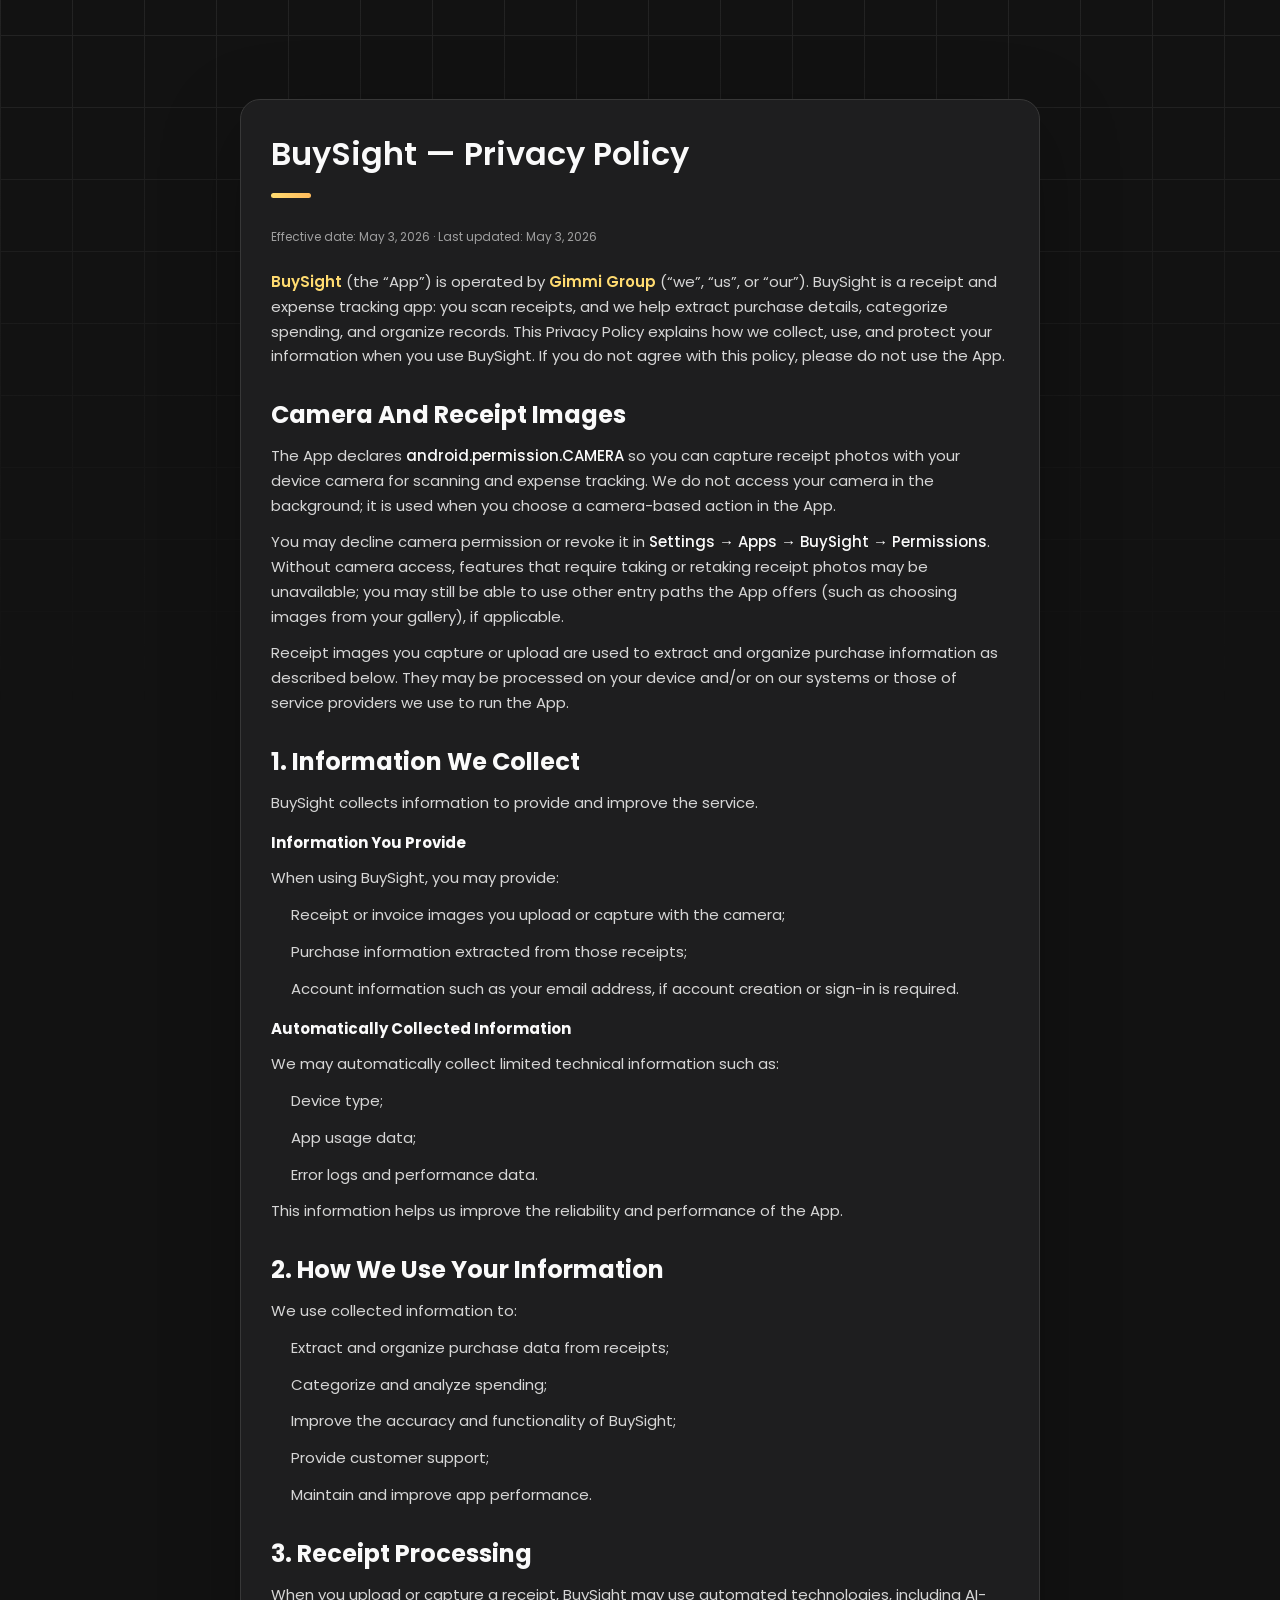
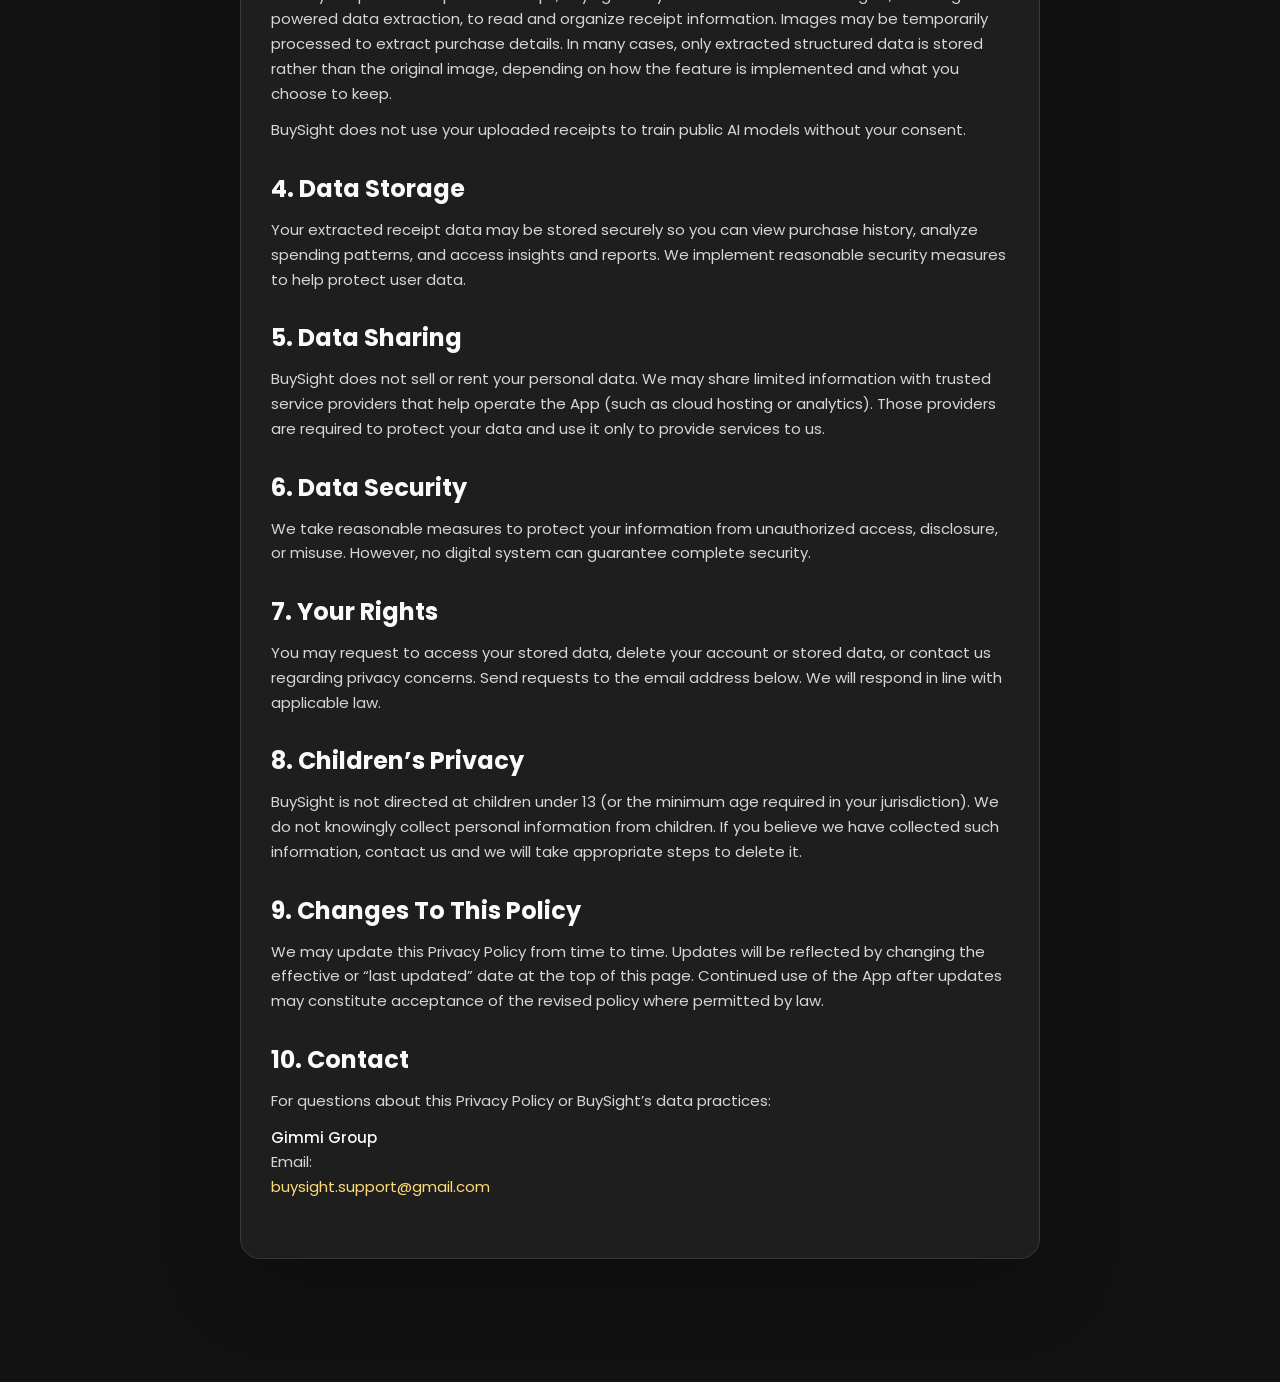
<file: privacy.html>
<!DOCTYPE html>
<html lang="en">

<head>
  <meta charset="UTF-8">
  <meta http-equiv="X-UA-Compatible" content="IE=edge">
  <meta name="viewport" content="width=device-width, initial-scale=1.0">
  <title>Privacy Policy — BuySight</title>

  <link rel="shortcut icon" href="./assets/images/logo.ico" type="image/x-icon">
  <link rel="stylesheet" href="./assets/css/style.css">
  <link rel="preconnect" href="https://fonts.googleapis.com">
  <link rel="preconnect" href="https://fonts.gstatic.com" crossorigin>
  <link href="https://fonts.googleapis.com/css2?family=Poppins:wght@300;400;500;600&display=swap" rel="stylesheet">
</head>

<body class="privacy-page">

  <main class="privacy-main">

    <article class="privacy-article">

      <header>
        <h1 class="h2 article-title">BuySight — Privacy Policy</h1>
        <p class="privacy-updated">Effective date: May 3, 2026 · Last updated: May 3, 2026</p>
      </header>

      <section class="privacy-section">
        <p>
          <strong class="text-accent-strong">BuySight</strong> (the “App”) is operated by <strong class="text-accent-strong">Gimmi Group</strong> (“we”, “us”, or “our”). BuySight is a receipt and expense tracking app: you scan receipts, and we help extract purchase details, categorize spending, and organize records. This Privacy Policy explains how we collect, use, and protect your information when you use BuySight. If you do not agree with this policy, please do not use the App.
        </p>
      </section>

      <section class="privacy-section">
        <h2 class="h3">Camera and receipt images</h2>
        <p>
          The App declares <strong class="text-accent-soft">android.permission.CAMERA</strong> so you can capture receipt photos with your device camera for scanning and expense tracking. We do not access your camera in the background; it is used when you choose a camera-based action in the App.
        </p>
        <p>
          You may decline camera permission or revoke it in <strong class="text-accent-soft">Settings → Apps → BuySight → Permissions</strong>. Without camera access, features that require taking or retaking receipt photos may be unavailable; you may still be able to use other entry paths the App offers (such as choosing images from your gallery), if applicable.
        </p>
        <p>
          Receipt images you capture or upload are used to extract and organize purchase information as described below. They may be processed on your device and/or on our systems or those of service providers we use to run the App.
        </p>
      </section>

      <section class="privacy-section">
        <h2 class="h3">1. Information we collect</h2>
        <p>BuySight collects information to provide and improve the service.</p>

        <h3 class="h3 privacy-subheading">Information you provide</h3>
        <p>When using BuySight, you may provide:</p>
        <ul>
          <li>Receipt or invoice images you upload or capture with the camera;</li>
          <li>Purchase information extracted from those receipts;</li>
          <li>Account information such as your email address, if account creation or sign-in is required.</li>
        </ul>

        <h3 class="h3 privacy-subheading">Automatically collected information</h3>
        <p>We may automatically collect limited technical information such as:</p>
        <ul>
          <li>Device type;</li>
          <li>App usage data;</li>
          <li>Error logs and performance data.</li>
        </ul>
        <p>This information helps us improve the reliability and performance of the App.</p>
      </section>

      <section class="privacy-section">
        <h2 class="h3">2. How we use your information</h2>
        <p>We use collected information to:</p>
        <ul>
          <li>Extract and organize purchase data from receipts;</li>
          <li>Categorize and analyze spending;</li>
          <li>Improve the accuracy and functionality of BuySight;</li>
          <li>Provide customer support;</li>
          <li>Maintain and improve app performance.</li>
        </ul>
      </section>

      <section class="privacy-section">
        <h2 class="h3">3. Receipt processing</h2>
        <p>
          When you upload or capture a receipt, BuySight may use automated technologies, including AI-powered data extraction, to read and organize receipt information. Images may be temporarily processed to extract purchase details. In many cases, only extracted structured data is stored rather than the original image, depending on how the feature is implemented and what you choose to keep.
        </p>
        <p>
          BuySight does not use your uploaded receipts to train public AI models without your consent.
        </p>
      </section>

      <section class="privacy-section">
        <h2 class="h3">4. Data storage</h2>
        <p>
          Your extracted receipt data may be stored securely so you can view purchase history, analyze spending patterns, and access insights and reports. We implement reasonable security measures to help protect user data.
        </p>
      </section>

      <section class="privacy-section">
        <h2 class="h3">5. Data sharing</h2>
        <p>
          BuySight does not sell or rent your personal data. We may share limited information with trusted service providers that help operate the App (such as cloud hosting or analytics). Those providers are required to protect your data and use it only to provide services to us.
        </p>
      </section>

      <section class="privacy-section">
        <h2 class="h3">6. Data security</h2>
        <p>
          We take reasonable measures to protect your information from unauthorized access, disclosure, or misuse. However, no digital system can guarantee complete security.
        </p>
      </section>

      <section class="privacy-section">
        <h2 class="h3">7. Your rights</h2>
        <p>
          You may request to access your stored data, delete your account or stored data, or contact us regarding privacy concerns. Send requests to the email address below. We will respond in line with applicable law.
        </p>
      </section>

      <section class="privacy-section">
        <h2 class="h3">8. Children’s privacy</h2>
        <p>
          BuySight is not directed at children under 13 (or the minimum age required in your jurisdiction). We do not knowingly collect personal information from children. If you believe we have collected such information, contact us and we will take appropriate steps to delete it.
        </p>
      </section>

      <section class="privacy-section">
        <h2 class="h3">9. Changes to this policy</h2>
        <p>
          We may update this Privacy Policy from time to time. Updates will be reflected by changing the effective or “last updated” date at the top of this page. Continued use of the App after updates may constitute acceptance of the revised policy where permitted by law.
        </p>
      </section>

      <section class="privacy-section">
        <h2 class="h3">10. Contact</h2>
        <p>
          For questions about this Privacy Policy or BuySight’s data practices:
        </p>
        <p>
          <strong class="text-accent-soft">Gimmi Group</strong><br>
          Email: <a href="mailto:buysight.support@gmail.com" class="privacy-contact-link">buysight.support@gmail.com</a>
        </p>
      </section>

    </article>

  </main>

</body>

</html>
</file>
<file: assets/css/style.css>
/*-----------------------------------*\
  #style.css
\*-----------------------------------*/

/*-----------------------------------*\
  #CUSTOM PROPERTY
\*-----------------------------------*/

:root {

  /**
   * colors
   */

  /* gradient */

  --bg-gradient-onyx: linear-gradient(
    to bottom right, 
    hsl(240, 1%, 25%) 3%, 
    hsl(0, 0%, 19%) 97%
  );
  --bg-gradient-jet: linear-gradient(
    to bottom right, 
    hsla(240, 1%, 18%, 0.251) 0%, 
    hsla(240, 2%, 11%, 0) 100%
  ), hsl(240, 2%, 13%);
  --bg-gradient-yellow-1: linear-gradient(
    to bottom right, 
    hsl(45, 100%, 71%) 0%, 
    hsla(36, 100%, 69%, 0) 50%
  );
  --bg-gradient-yellow-2: linear-gradient(
    135deg, 
    hsla(45, 100%, 71%, 0.251) 0%, 
    hsla(35, 100%, 68%, 0) 59.86%
  ), hsl(240, 2%, 13%);
  --border-gradient-onyx: linear-gradient(
    to bottom right, 
    hsl(0, 0%, 25%) 0%, 
    hsla(0, 0%, 25%, 0) 50%
  );
  --text-gradient-yellow: linear-gradient(
    to right, 
    hsl(45, 100%, 72%), 
    hsl(35, 100%, 68%)
  );

  /* solid */

  --jet: hsl(0, 0%, 22%);
  --onyx: hsl(240, 1%, 17%);
  --eerie-black-1: hsl(240, 2%, 13%);
  --eerie-black-2: hsl(240, 2%, 12%);
  --smoky-black: hsl(0, 0%, 7%);
  --bg-grid-size: 72px;
  --bg-grid-line: hsl(0, 0%, 14%);
  --white-1: hsl(0, 0%, 100%);
  --white-2: hsl(0, 0%, 98%);
  --orange-yellow-crayola: hsl(45, 100%, 72%);
  --vegas-gold: hsl(45, 54%, 58%);
  --light-gray: hsl(0, 0%, 84%);
  --light-gray-70: hsla(0, 0%, 84%, 0.7);
  --bittersweet-shimmer: hsl(0, 43%, 51%);

  /**
   * typography
   */

  /* font-family */
  --ff-poppins: 'Poppins', sans-serif;

  /* font-size */
  --fs-1: 24px;
  --fs-2: 18px;
  --fs-3: 17px;
  --fs-4: 16px;
  --fs-5: 15px;
  --fs-6: 14px;
  --fs-7: 13px;
  --fs-8: 11px;

  /* font-weight */
  --fw-300: 300;
  --fw-400: 400;
  --fw-500: 500;
  --fw-600: 600;

  /**
   * shadow
   */
  
  --shadow-1: -4px 8px 24px hsla(0, 0%, 0%, 0.25);
  --shadow-2: 0 16px 30px hsla(0, 0%, 0%, 0.25);
  --shadow-3: 0 16px 40px hsla(0, 0%, 0%, 0.25);
  --shadow-4: 0 25px 50px hsla(0, 0%, 0%, 0.15);
  --shadow-5: 0 24px 80px hsla(0, 0%, 0%, 0.25);

  /**
   * transition
   */

  --transition-1: 0.25s ease;
  --transition-2: 0.5s ease-in-out;

}





/*-----------------------------------*\
  #RESET
\*-----------------------------------*/

*, *::before, *::after {
  margin: 0;
  padding: 0;
  box-sizing: border-box;
}

a { text-decoration: none; }

li { list-style: none; }

img, ion-icon, a, button, time, span { display: block; }

button {
  font: inherit;
  background: none;
  border: none;
  text-align: left;
  cursor: pointer;
}

::selection {
  background: var(--orange-yellow-crayola);
  color: var(--smoky-black);
}

:focus { outline-color: var(--orange-yellow-crayola); }

html {
  font-family: var(--ff-poppins);
  background: var(--smoky-black);
  min-height: 100%;
}

body {
  background: transparent;
  min-height: 100vh;
  position: relative;
}

body::before {
  content: "";
  position: fixed;
  inset: 0;
  z-index: -1;
  pointer-events: none;
  background-image:
    repeating-linear-gradient(
      90deg,
      var(--bg-grid-line) 0,
      var(--bg-grid-line) 1px,
      transparent 1px,
      transparent var(--bg-grid-size)
    ),
    repeating-linear-gradient(
      0deg,
      var(--bg-grid-line) 0,
      var(--bg-grid-line) 1px,
      transparent 1px,
      transparent var(--bg-grid-size)
    );
  -webkit-mask-image: linear-gradient(
    to bottom,
    hsl(0, 0%, 0%) 0%,
    hsla(0, 0%, 0%, 0.4) 42%,
    hsla(0, 0%, 0%, 0) 78%
  );
  mask-image: linear-gradient(
    to bottom,
    hsl(0, 0%, 0%) 0%,
    hsla(0, 0%, 0%, 0.4) 42%,
    hsla(0, 0%, 0%, 0) 78%
  );
}





/*-----------------------------------*\
  #REUSED STYLE
\*-----------------------------------*/

.sidebar,
article {
  background: var(--eerie-black-2);
  border: 1px solid var(--jet);
  border-radius: 20px;
  padding: 15px;
  box-shadow: var(--shadow-1);
  z-index: 1;
}

.separator {
  width: 100%;
  height: 1px;
  background: var(--jet);
  margin: 16px 0;
}

.icon-box {
  position: relative;
  background: var(--border-gradient-onyx);
  width: 30px;
  height: 30px;
  border-radius: 8px;
  display: flex;
  justify-content: center;
  align-items: center;
  font-size: 16px;
  color: var(--orange-yellow-crayola);
  box-shadow: var(--shadow-1);
  z-index: 1;
}

.icon-box::before {
  content: "";
  position: absolute;
  inset: 1px;
  background: var(--eerie-black-1);
  border-radius: inherit;
  z-index: -1;
}

.icon-box ion-icon { --ionicon-stroke-width: 35px; }

article { display: none; }

article.active {
  display: block;
  animation: fade 0.5s ease backwards;
}

@keyframes fade {
  0% { opacity: 0; }
  100% { opacity: 1; }
}

.h2,
.h3,
.h4,
.h5 {
  color: var(--white-2);
  text-transform: capitalize;
}

.h2 { font-size: var(--fs-1); }

.h3 { font-size: var(--fs-2); }

.h4 { font-size: var(--fs-4); }

.h5 {
  font-size: var(--fs-7);
  font-weight: var(--fw-500);
}

.article-title {
  position: relative;
  padding-bottom: 7px;
}

.article-title::after {
  content: "";
  position: absolute;
  bottom: 0;
  left: 0;
  width: 30px;
  height: 3px;
  background: var(--text-gradient-yellow);
  border-radius: 3px;
}

.has-scrollbar::-webkit-scrollbar {
  width: 5px; /* for vertical scrollbar */
  height: 5px; /* for horizontal scrollbar */
}

.has-scrollbar::-webkit-scrollbar-track {
  background: var(--onyx);
  border-radius: 5px;
}

.has-scrollbar::-webkit-scrollbar-thumb {
  background: var(--orange-yellow-crayola);
  border-radius: 5px;
}

.has-scrollbar::-webkit-scrollbar-button { width: 20px; }

.content-card {
  position: relative;
  background: var(--border-gradient-onyx);
  padding: 15px;
  padding-top: 45px;
  border-radius: 14px;
  box-shadow: var(--shadow-2);
  cursor: pointer;
  z-index: 1;
}

.content-card::before {
  content: "";
  position: absolute;
  inset: 1px;
  background: var(--bg-gradient-jet);
  border-radius: inherit;
  z-index: -1;
}





/*-----------------------------------*\
  #MAIN
\*-----------------------------------*/

main {
  margin: 15px 12px;
  margin-bottom: 75px;
  min-width: 259px;
}





/*-----------------------------------*\
  #SIDEBAR
\*-----------------------------------*/

.sidebar {
  margin-bottom: 15px;
  max-height: 112px;
  overflow: hidden;
  transition: var(--transition-2);
}

.sidebar.active { max-height: 405px; }

.sidebar-info {
  position: relative;
  display: flex;
  justify-content: flex-start;
  align-items: center;
  gap: 15px;
}

.avatar-box {
  background: var(--bg-gradient-onyx);
  border-radius: 20px;
}

.info-content .name {
  color: var(--white-2);
  font-size: var(--fs-3);
  font-weight: var(--fw-500);
  letter-spacing: -0.25px;
  margin-bottom: 10px;
  position: relative;
  display: inline-block;
  overflow: visible;
}

.name-default,
.name-batman {
  display: inline-block;
  transition: opacity 220ms ease, transform 260ms ease;
}

.name-default {
  opacity: 1;
  transform: translateY(0);
}

.name-batman {
  position: absolute;
  font-family: 'Courier New', Courier, monospace;
  left: 0;
  top: 0;
  opacity: 0;
  transform: translateY(8px) scale(0.96);
  color: #ffb81f;
  font-weight: 700;
  letter-spacing: -0.2px;
  white-space: nowrap;
  z-index: 1;
}
@media screen and (max-width: 768px) {
  
  .name-batman {
    top: 10px;
  }

  .name-batman-mark {
    width: 150px !important;
  }
}

.name-batman-mark {
  position: absolute;
  left: -20px;
  top: -5px;
  width: 200px;
  height: 50px;
  overflow: visible;
  pointer-events: none;
  opacity: 0;
  z-index: 0;
  transition: opacity 220ms ease;
}

.name-batman-mark path {
  fill: none;
  stroke: #1d8f80;
  stroke-width: 19;
  stroke-linecap: butt;
  stroke-linejoin: butt;
  stroke-dasharray: 140;
  stroke-dashoffset: 140;
}

.sidebar.batman-mode .name-default {
  opacity: 0;
  transform: translateY(-8px);
}

.sidebar.batman-mode .name-batman-mark { opacity: 1; }

.sidebar.batman-mode .name-batman-mark path:first-child {
  animation: batman-marker-dash 0.62s ease-out forwards;
}

.sidebar.batman-mode .name-batman-mark path:last-child {
  animation: batman-marker-dash 0.58s ease-out 0.61s forwards;
}

.sidebar.batman-mode .name-batman {
  opacity: 1;
  transform: translateY(0) scale(1);
}

@keyframes batman-marker-dash {
  to { stroke-dashoffset: 0; }
}

.info-content .title {
  color: var(--white-1);
  background: var(--onyx);
  font-size: var(--fs-8);
  font-weight: var(--fw-300);
  width: max-content;
  padding: 3px 12px;
  border-radius: 8px;
}

.info_more-btn {
  position: absolute;
  top: -15px;
  right: -15px;
  border-radius: 0 15px;
  font-size: 13px;
  color: var(--orange-yellow-crayola);
  background: var(--border-gradient-onyx);
  padding: 10px;
  box-shadow: var(--shadow-2);
  transition: var(--transition-1);
  z-index: 1;
}

.info_more-btn::before {
  content: "";
  position: absolute;
  inset: 1px;
  border-radius: inherit;
  background: var(--bg-gradient-jet);
  transition: var(--transition-1);
  z-index: -1;
}

.info_more-btn:hover,
.info_more-btn:focus { background: var(--bg-gradient-yellow-1); }

.info_more-btn:hover::before,
.info_more-btn:focus::before { background: var(--bg-gradient-yellow-2); }

.info_more-btn span { display: none; }

.sidebar-info_more {
  opacity: 0;
  visibility: hidden;
  transition: var(--transition-2);
}

.sidebar.active .sidebar-info_more {
  opacity: 1;
  visibility: visible;
}

.contacts-list {
  display: grid;
  grid-template-columns: 1fr;
  gap: 16px;
}

.contact-item {
  min-width: 100%;
  display: flex;
  align-items: center;
  gap: 16px;
}

.contact-info {
  max-width: calc(100% - 46px);
  width: calc(100% - 46px);
}

.contact-title {
  color: var(--light-gray-70);
  font-size: var(--fs-8);
  text-transform: uppercase;
  margin-bottom: 2px;
}

.contact-info :is(.contact-link, time, address) {
  color: var(--white-2);
  font-size: var(--fs-7);
}

.contact-info address { font-style: normal; }

.social-list {
  display: flex;
  justify-content: flex-start;
  align-items: center;
  gap: 15px;
  padding-bottom: 4px;
  padding-left: 7px;
}

.social-item .social-link {
  color: var(--light-gray-70);
  font-size: 18px;
}


.social-item .social-link:hover { color: var(--light-gray); }





/*-----------------------------------*\
  #NAVBAR
\*-----------------------------------*/

.navbar {
  position: fixed;
  bottom: 0;
  left: 0;
  width: 100%;
  background: hsla(240, 1%, 17%, 0.75);
  backdrop-filter: blur(10px);
  border: 1px solid var(--jet);
  border-radius: 12px 12px 0 0;
  box-shadow: var(--shadow-2);
  z-index: 5;
}

.navbar-list {
  display: flex;
  flex-wrap: wrap;
  justify-content: center;
  align-items: center;
  padding: 0 10px;
}

.navbar-link {
  color: var(--light-gray);
  font-size: var(--fs-8);
  padding: 20px 7px;
  transition: color var(--transition-1);
}

.navbar-link:hover,
.navbar-link:focus { color: var(--light-gray-70); }

.navbar-link.active { color: var(--orange-yellow-crayola); }





/*-----------------------------------*\
  #ABOUT
\*-----------------------------------*/

.about .article-title { margin-bottom: 15px; }

.about-text {
  color: var(--light-gray);
  font-size: var(--fs-6);
  font-weight: var(--fw-300);
  line-height: 1.6;
}

.about-text p { margin-bottom: 15px; }

.text-accent-strong {
  display: inline;
  color: var(--orange-yellow-crayola);
  font-weight: var(--fw-600);
}

.text-accent-soft {
  display: inline;
  color: var(--white-2);
  font-weight: var(--fw-500);
}



/**
 * #service 
 */

.service { margin-bottom: 35px; }

.service-title { margin-bottom: 20px; }

.service-list {
  display: grid;
  grid-template-columns: 1fr;
  gap: 20px;
}

.service-item {
  position: relative;
  background: var(--border-gradient-onyx);
  padding: 20px;
  border-radius: 14px;
  box-shadow: var(--shadow-2);
  z-index: 1;
}

.service-item::before {
  content: "";
  position: absolute;
  inset: 1px;
  background: var(--bg-gradient-jet);
  border-radius: inherit;
  z-index: -1;
}

.service-icon-box { margin-bottom: 10px; }

.service-icon-box img { margin: auto; }

.service-content-box { text-align: center; }

.service-item-title { margin-bottom: 7px; }

.service-item-text {
  color: var(--light-gray);
  font-size: var(--fs-6);
  font-weight: var(--fw-3);
  line-height: 1.6;
}


/**
 * #clients 
 */

.clients { margin-bottom: 15px; }

.clients-list {
  display: flex;
  justify-content: flex-start;
  align-items: flex-start;
  gap: 16px;
  margin: 0 -15px;
  padding: 12px 20px 20px;
  overflow-x: auto;
  scroll-behavior: smooth;
  overscroll-behavior-inline: contain;
  scroll-snap-type: inline mandatory;
  scroll-padding-inline: 20px;
}

.clients-item {
  min-width: 50%;
  scroll-snap-align: start;
}

.clients-item a {
  position: relative;
  display: grid;
  place-items: center;
  width: 100%;
  min-height: 100px;
  padding: 24px 20px;
  border-radius: 18px;
  border: 1px solid hsla(0, 0%, 100%, 0.12);
  background: linear-gradient(
    160deg,
    hsla(0, 0%, 100%, 0.08) 0%,
    hsla(0, 0%, 100%, 0.03) 40%,
    hsla(0, 0%, 100%, 0.02) 100%
  );
  box-shadow: inset 0 0 0 1px hsla(0, 0%, 100%, 0.03);
  transition: transform var(--transition-1), border-color var(--transition-1), box-shadow var(--transition-1);
}

.clients-item a:hover {
  transform: translateY(-4px);
  border-color: hsla(0, 0%, 100%, 0.22);
  box-shadow: 0 10px 20px hsla(0, 0%, 0%, 0.22), inset 0 0 0 1px hsla(0, 0%, 100%, 0.05);
}

.clients-item img {
  width: min(160px, 92%);
  max-height: 40px;
  object-fit: contain;
  filter: grayscale(1) brightness(1.4) contrast(0.9);
  opacity: 0.9;
  transition: var(--transition-1);
}

.clients-item a:hover img {
  filter: grayscale(0.2) brightness(1.5) contrast(1);
  opacity: 1;
}





/*-----------------------------------*\
  #EXPERIENCE
\*-----------------------------------*/

.article-title { margin-bottom: 30px; }


/**
 * education and experience 
 */

.timeline { margin-bottom: 30px; }

.timeline .title-wrapper {
  display: flex;
  align-items: center;
  gap: 15px;
  margin-bottom: 25px;
}

.timeline-list {
  font-size: var(--fs-6);
  margin-left: 45px;
}

.timeline-item { position: relative; }

.timeline-item:not(:last-child) { margin-bottom: 20px; }

.timeline-item-title {
  font-size: var(--fs-6);
  line-height: 1.3;
  margin-bottom: 7px;
}

.timeline-item-header {
  display: flex;
  align-items: center;
  gap: 14px;
  margin-bottom: 8px;
}

.timeline-logo-box {
  width: 46px;
  height: 46px;
  min-width: 46px;
  border-radius: 12px;
  display: grid;
  place-items: center;
  background: linear-gradient(145deg, hsla(0, 0%, 100%, 0.12), hsla(0, 0%, 100%, 0.04));
  border: 1px solid hsla(0, 0%, 100%, 0.18);
  box-shadow: inset 0 0 0 1px hsla(0, 0%, 100%, 0.04);
  overflow: hidden;
}

.timeline-logo-box img {
  width: 75%;
  height: 75%;
  object-fit: contain;
}

.timeline-item-meta {
  display: flex;
  flex-direction: column;
}

.timeline-item-meta .timeline-item-title { margin-bottom: 2px; }

.timeline-list span {
  color: var(--vegas-gold);
  font-weight: var(--fw-400);
  line-height: 1.6;
}

.timeline-item:not(:last-child)::before {
  content: "";
  position: absolute;
  top: -25px;
  left: -30px;
  width: 1px;
  height: calc(100% + 50px);
  background: var(--jet);
}

.timeline-item::after {
  content: "";
  position: absolute;
  top: 5px;
  left: -33px;
  height: 6px;
  width: 6px;
  background: var(--text-gradient-yellow);
  border-radius: 50%;
  box-shadow: 0 0 0 4px var(--jet);
}

.timeline-text {
  color: var(--light-gray);
  font-weight: var(--fw-300);
  line-height: 1.6;
}


/**
 * skills 
 */

.skills-title { margin-bottom: 20px; }

.skills-list { padding: 20px; }


.skills-item:not(:last-child) { margin-bottom: 15px; }

.skill .title-wrapper {
  display: flex;
  align-items: center;
  gap: 5px;
  margin-bottom: 8px;
}

.skill .title-wrapper data {
  color: var(--light-gray);
  font-size: var(--fs-7);
  font-weight: var(--fw-300);
}

.skill-progress-bg {
  background: var(--jet);
  width: 100%;
  height: 8px;
  border-radius: 10px;
}

.skill-progress-fill {
  background: var(--text-gradient-yellow);
  height: 100%;
  border-radius: inherit;
}





/*-----------------------------------*\
  #PORTFOLIO
\*-----------------------------------*/

.filter-list { display: none; }

.filter-select-box {
  position: relative;
  margin-bottom: 25px;
}

.filter-select {
  background: var(--eerie-black-2);
  color: var(--light-gray);
  display: flex;
  justify-content: space-between;
  align-items: center;
  width: 100%;
  padding: 12px 16px;
  border: 1px solid var(--jet);
  border-radius: 14px;
  font-size: var(--fs-6);
  font-weight: var(--fw-300);
}

.filter-select.active .select-icon { transform: rotate(0.5turn); }

.select-list {
  background: var(--eerie-black-2);
  position: absolute;
  top: calc(100% + 6px);
  width: 100%;
  padding: 6px;
  border: 1px solid var(--jet);
  border-radius: 14px;
  z-index: 2;
  opacity: 0;
  visibility: hidden;
  pointer-events: none;
  transition: 0.15s ease-in-out;
}

.filter-select.active + .select-list {
  opacity: 1;
  visibility: visible;
  pointer-events: all;
}

.select-item button {
  background: var(--eerie-black-2);
  color: var(--light-gray);
  font-size: var(--fs-6);
  font-weight: var(--fw-300);
  text-transform: capitalize;
  width: 100%;
  padding: 8px 10px;
  border-radius: 8px;
}

.select-item button:hover { --eerie-black-2: hsl(240, 2%, 20%); }

.project-list {
  display: grid;
  grid-template-columns: 1fr;
  gap: 30px;
  margin-bottom: 10px;
}

.project-item { display: none; }

.project-item.active {
  display: block;
  animation: scaleUp 0.25s ease forwards;
}

@keyframes scaleUp {
  0% { transform: scale(0.5); }
  100% { transform: scale(1); }
}

.project-item > a { width: 100%; }

.project-img {
  position: relative;
  width: 100%;
  height: 200px;
  border-radius: 16px;
  overflow: hidden;
  margin-bottom: 15px;
}

.project-img::before {
  content: "";
  position: absolute;
  top: 0;
  left: 0;
  width: 100%;
  height: 100%;
  background: transparent;
  z-index: 1;
  transition: var(--transition-1);
}

.project-item > a:hover .project-img::before { background: hsla(0, 0%, 0%, 0.5); }

.project-item-icon-box {
  --scale: 0.8;

  background: var(--jet);
  color: var(--orange-yellow-crayola);
  position: absolute;
  top: 50%;
  left: 50%;
  transform: translate(-50%, -50%) scale(var(--scale));
  font-size: 20px;
  padding: 18px;
  border-radius: 12px;
  opacity: 0;
  z-index: 1;
  transition: var(--transition-1);
}

.project-item > a:hover .project-item-icon-box {
  --scale: 1;
  opacity: 1;
}

.project-item-icon-box ion-icon { --ionicon-stroke-width: 50px; }

.project-img img {
  width: 100%;
  height: 100%;
  object-fit: cover;
  transition: var(--transition-1);
}

.project-item > a:hover img { transform: scale(1.1); }

.project-title,
.project-category { margin-left: 10px; }

.project-title {
  color: var(--white-2);
  font-size: var(--fs-5);
  font-weight: var(--fw-400);
  text-transform: capitalize;
  line-height: 1.3;
}

.project-category {
  color: var(--light-gray-70);
  font-size: var(--fs-6);
  font-weight: var(--fw-300);
}

.project-modal-container {
  position: fixed;
  top: 0;
  left: 0;
  width: 100%;
  height: 100%;
  display: flex;
  justify-content: center;
  align-items: center;
  padding: 15px;
  z-index: 25;
  pointer-events: none;
  visibility: hidden;
}

.project-modal-container.active {
  pointer-events: all;
  visibility: visible;
}

.project-overlay {
  position: fixed;
  inset: 0;
  background: hsl(0, 0%, 5%);
  opacity: 0;
  visibility: hidden;
  transition: var(--transition-1);
}

.project-overlay.active {
  opacity: 0.8;
  visibility: visible;
}

.project-modal {
  position: relative;
  background: var(--eerie-black-2);
  border: 1px solid var(--jet);
  border-radius: 16px;
  width: min(92vw, 780px);
  box-shadow: var(--shadow-5);
  transform: scale(1.1);
  opacity: 0;
  transition: var(--transition-1);
  z-index: 2;
  overflow: hidden;
}

.project-modal-container.active .project-modal {
  transform: scale(1);
  opacity: 1;
}

.project-modal-close-btn {
  position: absolute;
  top: 12px;
  right: 12px;
  width: 34px;
  height: 34px;
  border-radius: 10px;
  background: var(--onyx);
  color: var(--white-2);
  display: flex;
  justify-content: center;
  align-items: center;
  opacity: 0.8;
  z-index: 3;
}

.project-modal-close-btn:hover,
.project-modal-close-btn:focus {
  opacity: 1;
}

.project-modal-image-box {
  width: 100%;
  max-height: 420px;
  overflow: hidden;
}

.project-modal-image-box img {
  width: 100%;
  height: 100%;
  object-fit: cover;
}

.project-modal-content {
  padding: 20px;
}

.project-modal-title {
  margin-bottom: 10px;
}

.project-modal-description {
  color: var(--light-gray);
  font-size: var(--fs-6);
  line-height: 1.7;
  margin-bottom: 18px;
}

.project-modal-description span {
  color: var(--light-gray-70);
}

.project-modal-stack {
  display: flex;
  flex-wrap: wrap;
  gap: 8px;
  margin-bottom: 18px;
}

.project-tech-badge {
  display: inline-flex;
  align-items: center;
  gap: 6px;
  min-height: 28px;
  padding: 6px 10px;
  border-radius: 999px;
  font-size: 12px;
  line-height: 1;
  color: var(--tech-color, var(--white-2));
  background: var(--tech-bg, hsla(45, 100%, 72%, 0.14));
  border: 1px solid var(--tech-border, hsla(45, 100%, 72%, 0.35));
}

.project-tech-badge ion-icon {
  font-size: 14px;
}

.project-modal-stack[hidden] {
  display: none !important;
}

.project-modal-link {
  width: max-content;
  padding: 10px 18px;
  border-radius: 10px;
  font-size: var(--fs-6);
  font-weight: var(--fw-500);
  color: var(--smoky-black);
  background: var(--orange-yellow-crayola);
}

.project-modal-link[hidden] {
  display: none !important;
}



/*-----------------------------------*\
  #CONTACT
\*-----------------------------------*/

.mapbox {
  position: relative;
  height: 250px;
  width: 100%;
  border-radius: 16px;
  margin-bottom: 30px;
  border: 1px solid var(--jet);
  overflow: hidden;
}

.mapbox figure { height: 100%; }

.mapbox iframe {
  width: 100%;
  height: 100%;
  border: none;
  filter: grayscale(1) invert(1);
}

.contact-cta {
  margin-bottom: 10px;
  padding: 30px 22px 18px;
  border-top: 1px solid var(--jet);
}

.contact-cta-grid {
  display: grid;
  gap: 26px;
  margin-bottom: 24px;
}

.contact-cta-title {
  color: var(--orange-yellow-crayola);
  font-size: clamp(2.2rem, 7vw, 3.8rem);
  font-weight: var(--fw-300);
  line-height: 1;
  margin-bottom: 20px;
}

.contact-cta-socials {
  display: flex;
  align-items: center;
  gap: 10px;
}

.contact-cta-social {
  width: 34px;
  height: 34px;
  border-radius: 50%;
  display: grid;
  place-items: center;
  color: var(--orange-yellow-crayola);
  border: 1px solid hsla(45, 100%, 72%, 0.35);
  background: hsla(45, 100%, 72%, 0.08);
  transition: var(--transition-1);
}

.contact-cta-social:hover {
  transform: translateY(-2px);
  background: hsla(45, 100%, 72%, 0.14);
}

.contact-cta-social ion-icon { font-size: 15px; }

.contact-cta-info p,
.contact-cta-info a {
  color: var(--light-gray-70);
  font-size: var(--fs-6);
  line-height: 1.8;
}

.contact-cta-info a:hover { color: var(--orange-yellow-crayola); }

.contact-cta-bottom {
  border-top: 1px solid hsla(0, 0%, 100%, 0.08);
  padding-top: 16px;
  display: flex;
  flex-direction: column;
  gap: 10px;
}

.contact-cta-bottom p,
.contact-cta-links a,
.contact-cta-links span {
  color: var(--light-gray-70);
  font-size: 12px;
}

.contact-cta-links {
  display: flex;
  align-items: center;
  gap: 10px;
}

.contact-cta-links a:hover { color: var(--orange-yellow-crayola); }





/*-----------------------------------*\
  #RESPONSIVE
\*-----------------------------------*/

/**
 * responsive larger than 450px screen
 */

@media (min-width: 450px) {

  /**
   * client
   */

  .clients-item { min-width: calc(33.33% - 10px); }



  /**
   * #PORTFOLIO
   */

  .project-img { height: auto; }

}





/**
 * responsive larger than 580px screen
 */

@media (min-width: 580px) {

  /**
   * CUSTOM PROPERTY
   */

  :root {

    /**
     * typography
     */

    --fs-1: 32px;
    --fs-2: 24px;
    --fs-3: 26px;
    --fs-4: 18px;
    --fs-6: 15px;
    --fs-7: 15px;
    --fs-8: 12px;

  }



  /**
   * #REUSED STYLE
   */

  .sidebar, article {
    width: 520px;
    margin-inline: auto;
    padding: 30px;
  }

  .article-title {
    font-weight: var(--fw-600);
    padding-bottom: 15px;
  }

  .article-title::after {
    width: 40px;
    height: 5px;
  }

  .icon-box {
    width: 48px;
    height: 48px;
    border-radius: 12px;
    font-size: 18px;
  }



  /**
   * #MAIN
   */

  main {
    margin-top: 60px;
    margin-bottom: 100px;
  }



  /**
   * #SIDEBAR
   */

  .sidebar {
    max-height: 180px;
    margin-bottom: 30px;
  }

  .sidebar.active { max-height: 584px; }

  .sidebar-info { gap: 25px; }

  .avatar-box { border-radius: 30px; }

  .avatar-box img { width: 120px; }

  .info-content .name { margin-bottom: 15px; }

  .info-content .title { padding: 5px 18px; }

  .info_more-btn {
    top: -30px;
    right: -30px;
    padding: 10px 15px;
  }

  .info_more-btn span {
    display: block;
    font-size: var(--fs-8);
  }

  .info_more-btn ion-icon { display: none; }

  .separator { margin: 32px 0; }

  .contacts-list { gap: 20px; }

  .contact-info {
    max-width: calc(100% - 64px);
    width: calc(100% - 64px);
  }



  /**
   * #NAVBAR
   */

  .navbar { border-radius: 20px 20px 0 0; }

  .navbar-list { gap: 20px; }

  .navbar-link { --fs-8: 14px; }



  /**
   * #ABOUT
   */

  .about .article-title { margin-bottom: 20px; }

  .about-text { margin-bottom: 40px; }

  /* service */

  .service-item {
    display: flex;
    justify-content: flex-start;
    align-items: flex-start;
    gap: 18px;
    padding: 30px;
  }

  .service-icon-box {
    margin-bottom: 0;
    margin-top: 5px;
  }

  .service-content-box { text-align: left; }

  .content-card {
    padding: 30px;
    padding-top: 25px;
  }

  /* clients */

  .clients-list {
    gap: 20px;
    margin: 0 -30px;
    padding: 16px 30px 24px;
    scroll-padding-inline: 30px;
  }

  .clients-item { min-width: calc(33.33% - 14px); }



  /**
   * #EXPERIENCE
   */

  .timeline-list { margin-left: 65px; }

  .timeline-item:not(:last-child)::before { left: -40px; }

  .timeline-item::after {
    height: 8px;
    width: 8px;
    left: -43px;
  }

  .skills-item:not(:last-child) { margin-bottom: 25px; }



  /**
   * #PORTFOLIO
   */

  .project-img { border-radius: 16px; }



  /**
   * #CONTACT
   */

  .mapbox {
    height: 380px;
    border-radius: 18px;
  }

  .contact-cta {
    padding: 34px 28px 20px;
  }

  .contact-cta-bottom {
    flex-direction: row;
    justify-content: space-between;
    align-items: center;
  }

}





/**
 * responsive larger than 768px screen
 */

@media (min-width: 768px) {

  /**
   * REUSED STYLE
   */

  .sidebar, article { width: 700px; }

  .has-scrollbar::-webkit-scrollbar-button { width: 100px; }



  /**
   * SIDEBAR
   */

  .contacts-list {
    grid-template-columns: 1fr 1fr;
    gap: 30px 15px;
  }



  /**
   * NAVBAR
   */

  .navbar-link { --fs-8: 15px; }



  /**
   * ABOUT
   */

  /**
   * PORTFOLIO
   */

  .article-title { padding-bottom: 20px; }

  .filter-select-box { display: none; }

  .filter-list {
    display: flex;
    justify-content: flex-start;
    align-items: center;
    gap: 25px;
    padding-left: 5px;
    margin-bottom: 30px;
  }

  .filter-item button {
    color: var(--light-gray);
    font-size: var(--fs-5);
    transition: var(--transition-1);
  }

  .filter-item button:hover { color: var(--light-gray-70); }

  .filter-item button.active { color: var(--orange-yellow-crayola); }

  .project-list { grid-template-columns: 1fr 1fr; }



  /**
   * CONTACT
   */

  .contact-cta-grid {
    grid-template-columns: 1.3fr 1fr;
    align-items: end;
  }
  
}





/**
 * responsive larger than 1024px screen
 */

@media (min-width: 1024px) {

  /**
   * CUSTOM PROPERTY
   */

  :root {

    /**
    * shadow
    */

    --shadow-1: -4px 8px 24px hsla(0, 0%, 0%, 0.125);
    --shadow-2: 0 16px 30px hsla(0, 0%, 0%, 0.125);
    --shadow-3: 0 16px 40px hsla(0, 0%, 0%, 0.125);

  }



  /**
   * REUSED STYLE
   */

  .sidebar, article {
    width: 950px;
    box-shadow: var(--shadow-5);
  }



  /**
   * MAIN 
   */

  main { margin-bottom: 60px; }

  .main-content {
    position: relative;
    width: max-content;
    margin: auto;
  }



  /**
   * NAVBAR
   */

  .navbar {
    position: absolute;
    bottom: auto;
    top: 0;
    left: auto;
    right: 0;
    width: max-content;
    border-radius: 0 20px;
    padding: 0 20px;
    box-shadow: none;
  }

  .navbar-list {
    gap: 30px;
    padding: 0 20px;
  }

  .navbar-link { font-weight: var(--fw-500); }



  /**
   * ABOUT
   */

  /* service */

  .service-list {
    grid-template-columns: 1fr 1fr;
    gap: 20px 25px;
  }

  /* clients */

  .clients-item { min-width: calc(25% - 15px); }



  /**
   * PORTFOLIO
   */

  .project-list { grid-template-columns: repeat(3, 1fr); }

}





/**
 * responsive larger than 1250px screen
 */

@media (min-width: 1250px) {

  /**
   * RESET
   */

  body::-webkit-scrollbar { width: 20px; }

  body::-webkit-scrollbar-track { background: var(--smoky-black); }

  body::-webkit-scrollbar-thumb {
    border: 5px solid var(--smoky-black);
    background: hsla(0, 0%, 100%, 0.1);
    border-radius: 20px;
    box-shadow: inset 1px 1px 0 hsla(0, 0%, 100%, 0.11),
                inset -1px -1px 0 hsla(0, 0%, 100%, 0.11);
  }

  body::-webkit-scrollbar-thumb:hover { background: hsla(0, 0%, 100%, 0.15); }

  body::-webkit-scrollbar-button { height: 60px; }



  /**
   * REUSED STYLE
   */

  .sidebar, article { width: auto; }

  article { min-height: 100%; }



  /**
   * MAIN
   */

  main {
    max-width: 1200px;
    margin-inline: auto;
    display: flex;
    justify-content: center;
    align-items: stretch;
    gap: 25px;
  }

  .main-content {
    min-width: 75%;
    width: 75%;
    margin: 0;
  }



  /**
   * SIDEBAR
   */

  .sidebar {
    position: sticky;
    top: 60px;
    max-height: max-content;
    height: 100%;
    margin-bottom: 0;
    padding-top: 60px;
    z-index: 1;
  }

  .sidebar-info { flex-direction: column; }

  .avatar-box img { width: 150px; }

  .info-content .name {
    white-space: nowrap;
    text-align: center;
  }

  .info-content .title { margin: auto; }

  .info_more-btn { display: none; }

  .sidebar-info_more {
    opacity: 1;
    visibility: visible;
  }

  .contacts-list { grid-template-columns: 1fr; }

  .contact-info :is(.contact-link) {
    white-space: nowrap;
    overflow: hidden;
    text-overflow: ellipsis;
  }

  .contact-info :is(.contact-link, time, address) {
    --fs-7: 14px;
    font-weight: var(--fw-300);
  }

  .separator:last-of-type {
    margin: 15px 0;
    opacity: 0;
  }

  .social-list { justify-content: center; }



  /**
	 * EXPERIENCE
	 */

  .timeline-text { max-width: 700px; }

}


/*-----------------------------------*\
  #PRIVACY (standalone page)
\*-----------------------------------*/

article.privacy-article {
  display: block;
  max-width: 800px;
  margin: 24px auto 48px;
}

.privacy-page .privacy-main {
  padding: 15px;
}

.privacy-article .privacy-updated {
  color: var(--light-gray-70);
  font-size: var(--fs-8);
  margin-bottom: 24px;
}

.privacy-article .privacy-section {
  margin-bottom: 28px;
}

.privacy-article .privacy-section :is(h2, h3).h3 {
  margin-bottom: 12px;
}

.privacy-article .privacy-subheading {
  font-size: var(--fs-5);
  margin-top: 16px;
  margin-bottom: 8px;
}

.privacy-article .privacy-section p,
.privacy-article .privacy-section li {
  color: var(--light-gray);
  font-size: var(--fs-6);
  line-height: 1.65;
  margin-bottom: 12px;
}

.privacy-article .privacy-section ul {
  padding-left: 1.25em;
  margin-bottom: 12px;
}

.privacy-article .privacy-contact-link {
  color: var(--orange-yellow-crayola);
  text-decoration: none;
}

.privacy-article .privacy-contact-link:hover {
  text-decoration: underline;
}

.privacy-article .privacy-back {
  margin-top: 8px;
  padding-top: 20px;
  border-top: 1px solid var(--jet);
}

.privacy-article .privacy-back a {
  color: var(--orange-yellow-crayola);
  text-decoration: none;
  font-size: var(--fs-6);
}

.privacy-article .privacy-back a:hover {
  text-decoration: underline;
}
</file>
